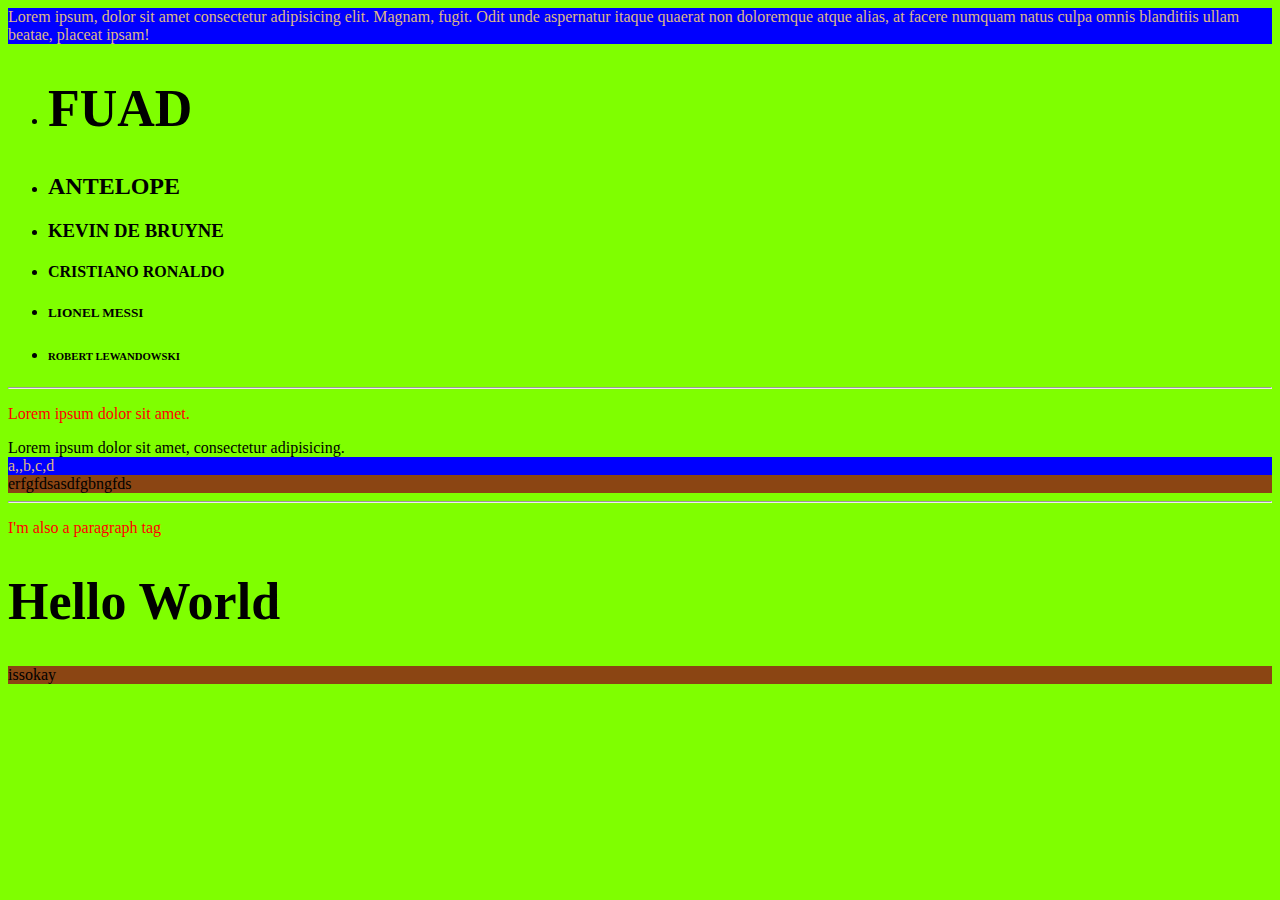
<file: index.html>
<!DOCTYPE html>
<html lang="en">
<head>
    <meta charset="UTF-8">
    <meta http-equiv="X-UA-Compatible" content="IE=edge">
    <meta name="viewport" content="width=device-width, initial-scale=1.0">
    <link rel="stylesheet" href="style.css">
    <title>Document</title>
</head>
<body>
    <section>Lorem ipsum, dolor sit amet consectetur adipisicing elit. Magnam, fugit. Odit unde aspernatur itaque quaerat non doloremque atque alias, at facere numquam natus culpa omnis blanditiis ullam beatae, placeat ipsam!</section>
    <ul>
        <li><h1>FUAD</h1></li>
        <li><h2>ANTELOPE</h2></li>
        <li><h3>KEVIN DE BRUYNE</h3></li>
        <li><h4>CRISTIANO RONALDO</h4></li>
        <li><h5>LIONEL MESSI</h5></li>
        <li><h6>ROBERT LEWANDOWSKI</h6></li>
    </ul>
    <hr>
    <p>
        Lorem ipsum dolor sit amet.
    </p>
    <span>Lorem ipsum dolor sit amet, consectetur adipisicing.</span>
    <section>a,,b,c,d</section>
    <div>
        erfgfdsasdfgbngfds
    </div>
    <hr>
    <p>I'm also a paragraph tag</p>
    <h1>Hello World</h1>
    <div>issokay</div>
</body>
</html>
</file>
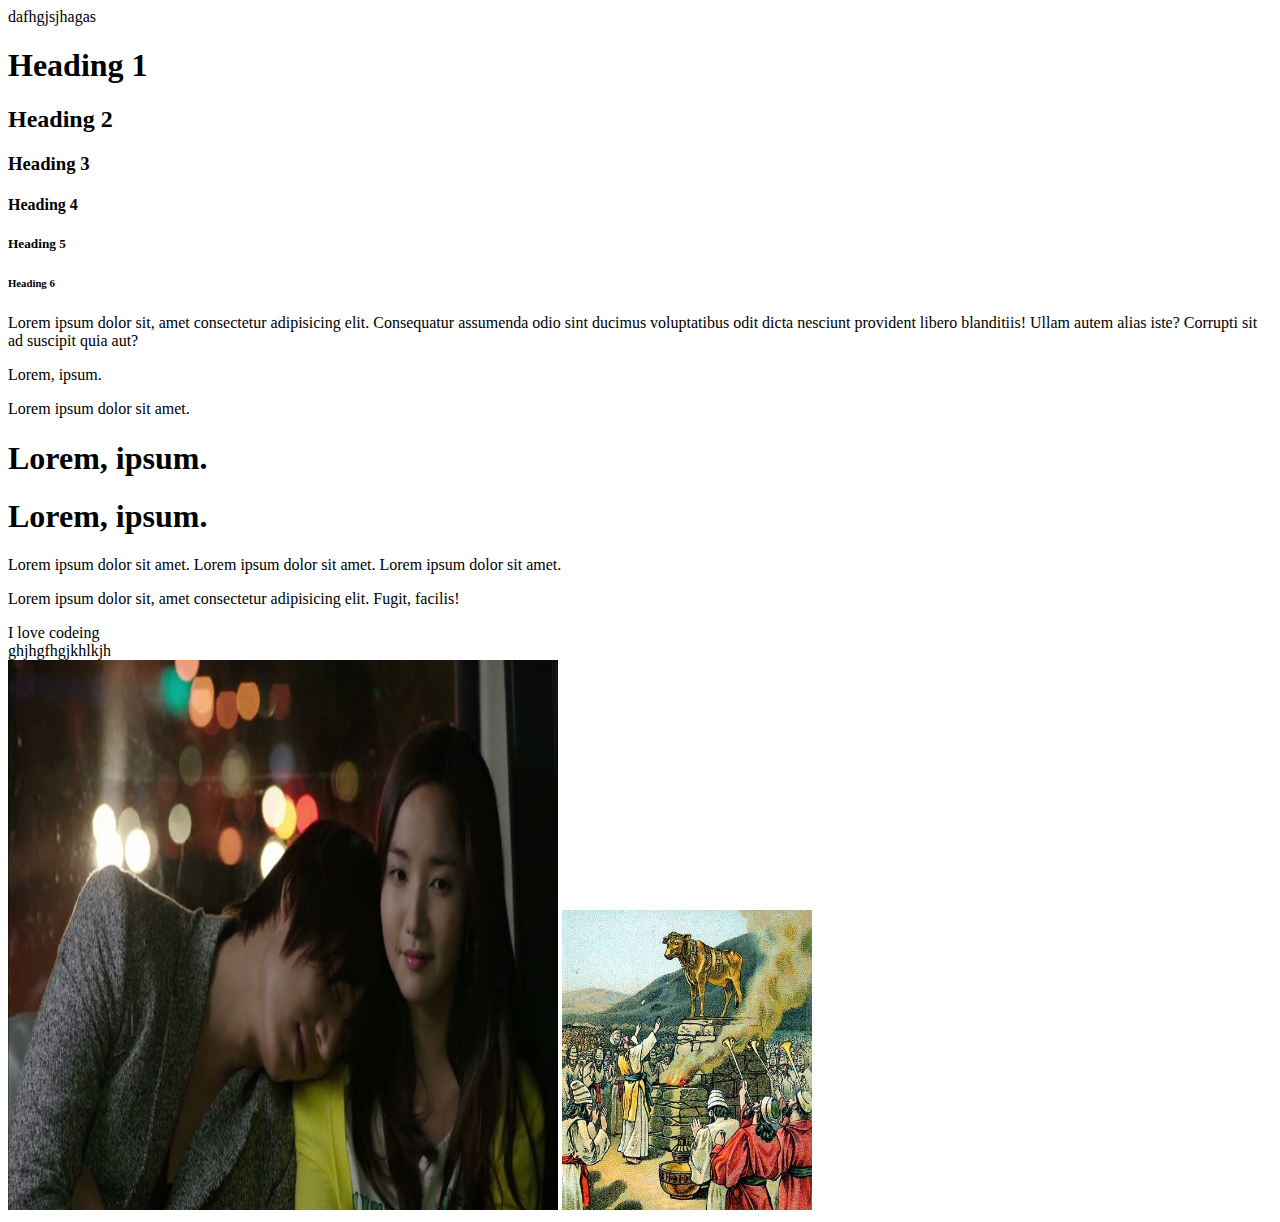
<file: PT1/index.html>
<!DOCTYPE html>
<html>
    <head>
        <title>My First Website</title>
    </head>
    <body>
        dafhgjsjhagas
        <!-- Headings Tags -->
        <h1>Heading 1</h1>
        <h2>Heading 2</h2>
        <h3>Heading 3</h3>
        <h4>Heading 4</h4>
        <h5>Heading 5</h5>
        <h6>Heading 6</h6>

        <!-- Paragraph -->
        <p>
            Lorem ipsum dolor sit, amet consectetur adipisicing elit. Consequatur assumenda odio sint ducimus voluptatibus odit dicta nesciunt provident libero blanditiis! Ullam autem alias iste? Corrupti sit ad suscipit quia aut?
        </p>
        <p>
            Lorem, ipsum.
        </p>
        
        <p>
            Lorem ipsum dolor sit amet.
        </p>
        <!-- BLOCK TAGS AND INLINE -->
        <h1>Lorem, ipsum.</h1> <h1>Lorem, ipsum.</h1>
        <span>Lorem ipsum dolor sit amet.</span> 
        <span>Lorem ipsum dolor sit amet.</span>
        <span>Lorem ipsum dolor sit amet.</span>

        <p>
            Lorem ipsum dolor sit, amet consectetur adipisicing elit. Fugit, facilis!
        </p>

        <section>
            I love codeing
        </section>
        <div>
            ghjhgfhgjkhlkjh
        </div>
        <img src="images/pishaw.jpg" alt="City Hunter" width="550" height="550">
        <img src="images/inanimate/toy.jpeg" alt="Cow" width="250" height="300">
    </body>

</html>
</file>
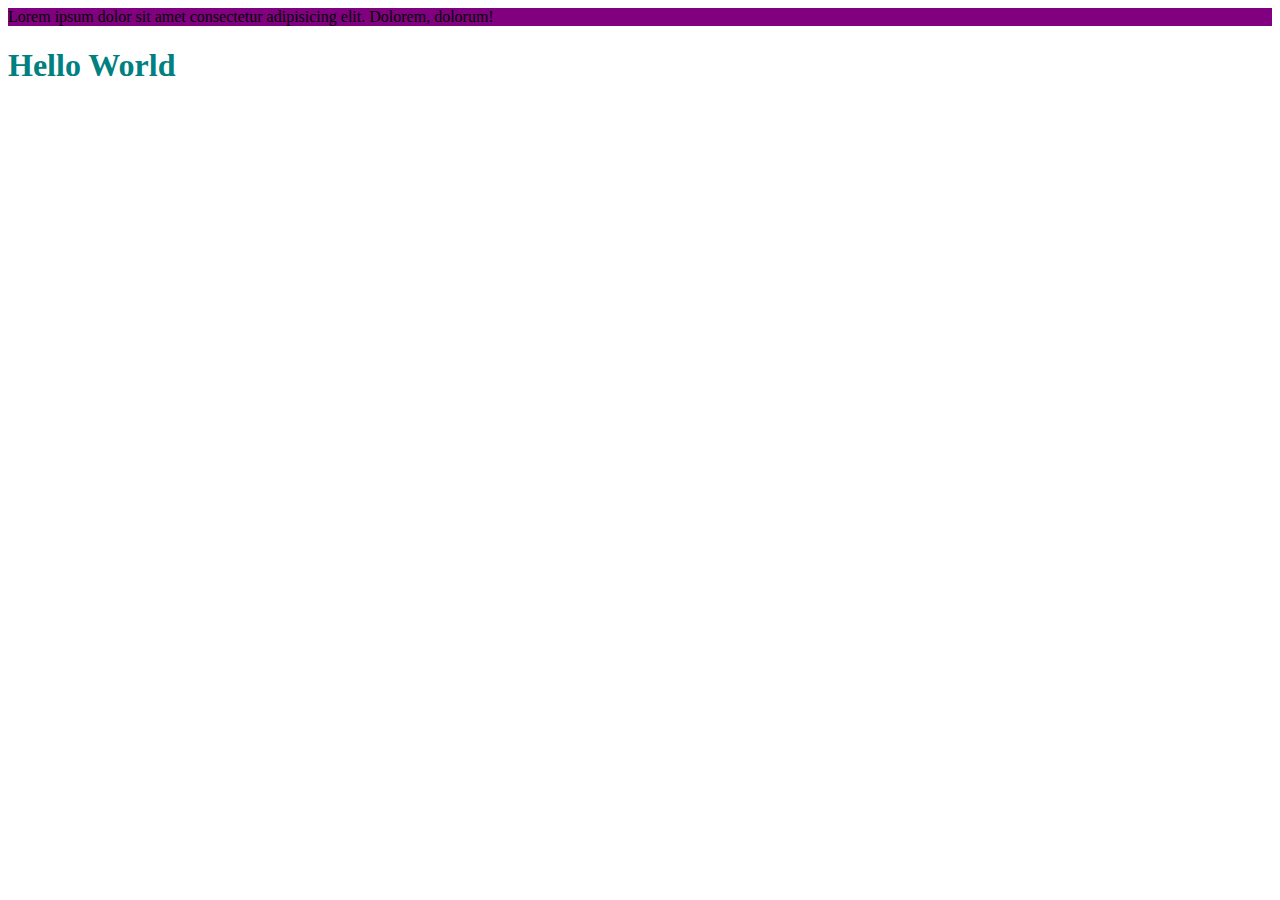
<file: PT4/index.html>
<!DOCTYPE html>
<html lang="en">
<head>
    <meta charset="UTF-8">
    <meta http-equiv="X-UA-Compatible" content="IE=edge">
    <meta name="viewport" content="width=device-width, initial-scale=1.0">
    <title>Precedence Of Styling</title>
    <link rel="stylesheet" href="style.css">
</head>
<style>
    .box{
        background-color: red;
    }
    h1{
        color: saddlebrown;
    }
</style>
<body>
    <div class="box" style="background-color:purple ;">
        Lorem ipsum dolor sit amet consectetur adipisicing elit. Dolorem, dolorum!
    </div>

    <h1 style="color: teal;">
        Hello World
    </h1>
</body>
</html>
</file>
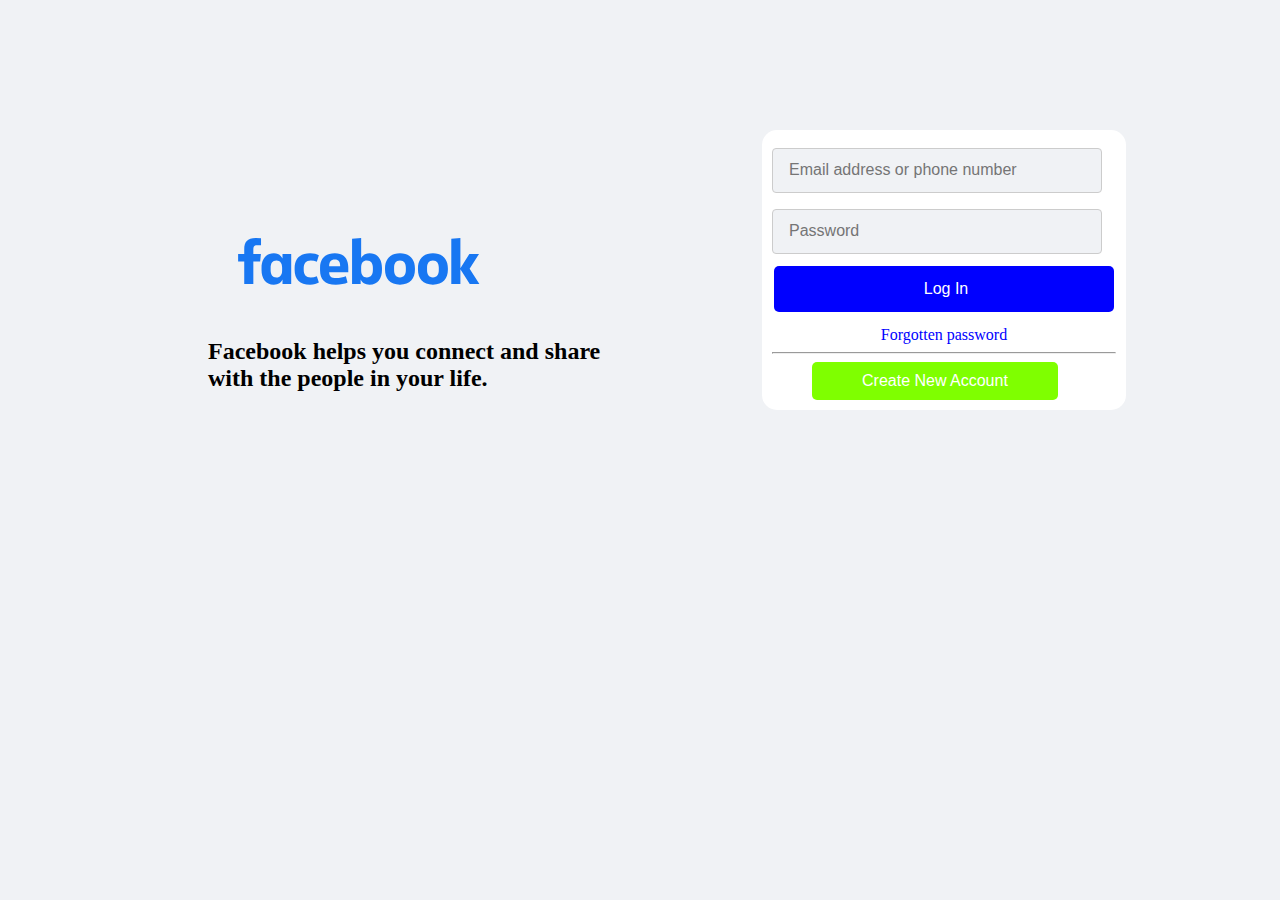
<file: facebook.html>
<!DOCTYPE html>
<html lang="en">
<head>
    <meta charset="UTF-8">
    <meta http-equiv="X-UA-Compatible" content="IE=edge">
    <meta name="viewport" content="width=device-width, initial-scale=1.0">
    <link rel="stylesheet" href="style3.css">
    <title>Facebook</title>
</head>
<style>
</style>   
<body>
    
    <div class="mother">
        
        
        <div class="child1"><img src="PT1/images/facebook.svg" alt="f" height="106"></div>
        
        <div class="child2"><h2>Facebook helps you connect and share with the people in your life.</h2></div>
    
        
    </div>
    <div class="father">
        <div class="email"><input type="text" name="email" size="25" placeholder="Email address or phone number" > </div>
        <div class="pass"><input type="password" size="25" placeholder="Password" ></div>
        <div  class="button"><button class="button">Log In</button></div>
        <div class="forgot">Forgotten password</div>
        <hr>
        <div class="create"><button class="create">Create New Account</div>

    </div>
    
    
</body>
</html>
</file>
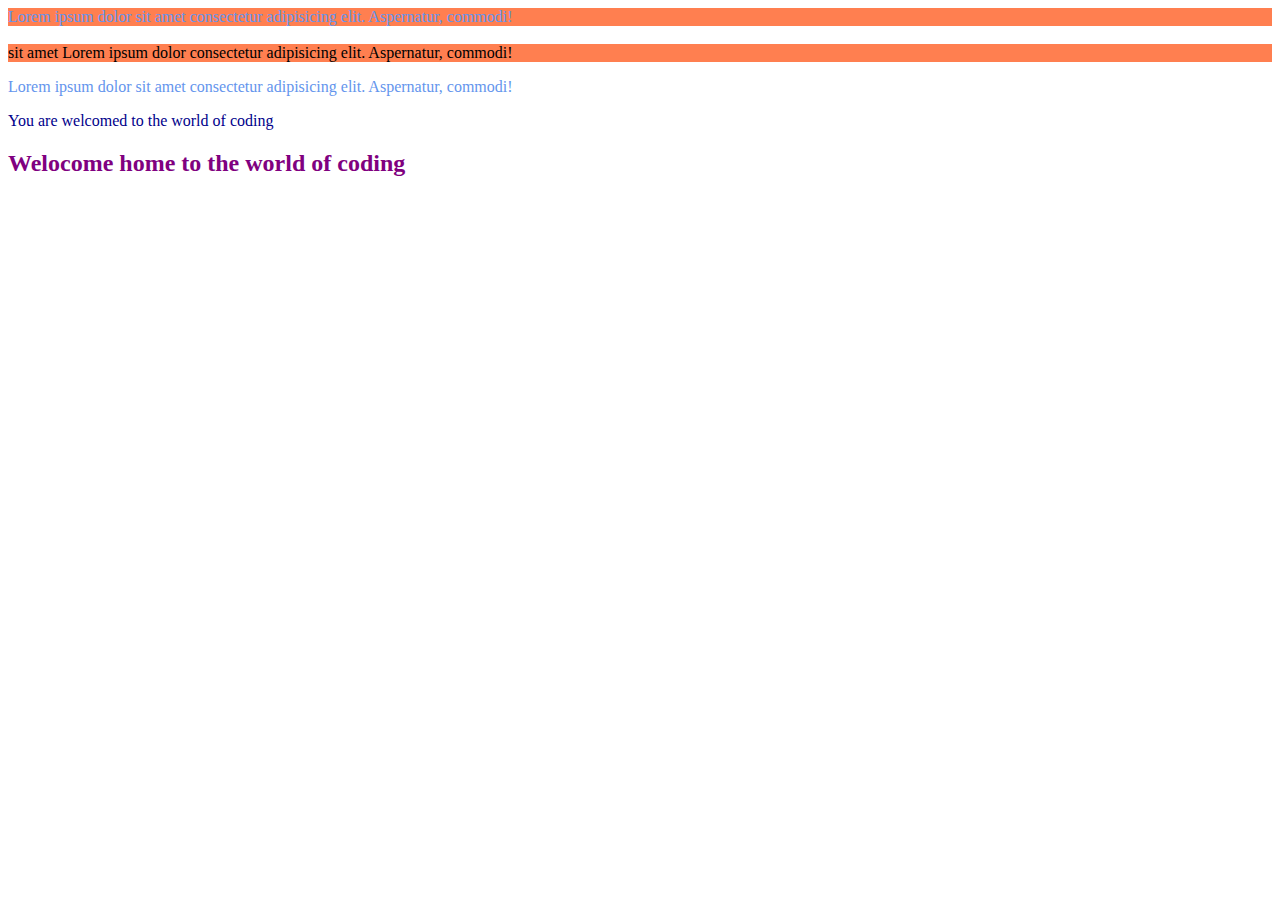
<file: index2.html>
<!DOCTYPE html>
<html lang="en">
<head>
    <meta charset="UTF-8">
    <meta http-equiv="X-UA-Compatible" content="IE=edge">
    <meta name="viewport" content="width=device-width, initial-scale=1.0">
    <title>NEW</title>
    <link rel="stylesheet" href="style2.css">
</head>
<body>
    <div class="box1">
        Lorem ipsum dolor sit amet consectetur adipisicing elit. Aspernatur, commodi!
    </div>
    <br>
    <div>
        sit amet  Lorem ipsum dolor consectetur adipisicing elit. Aspernatur, commodi!

    </div>
    <p class="box1">
        Lorem ipsum dolor sit amet consectetur adipisicing elit. Aspernatur, commodi!

    </p>
    <p id="headline">
        You are welcomed to the world of coding
    </p>

    <h2 class="main-headline" id="editor-write">
        Welocome home to the world of coding
    </h2>
    
</body>
</html>
</file>
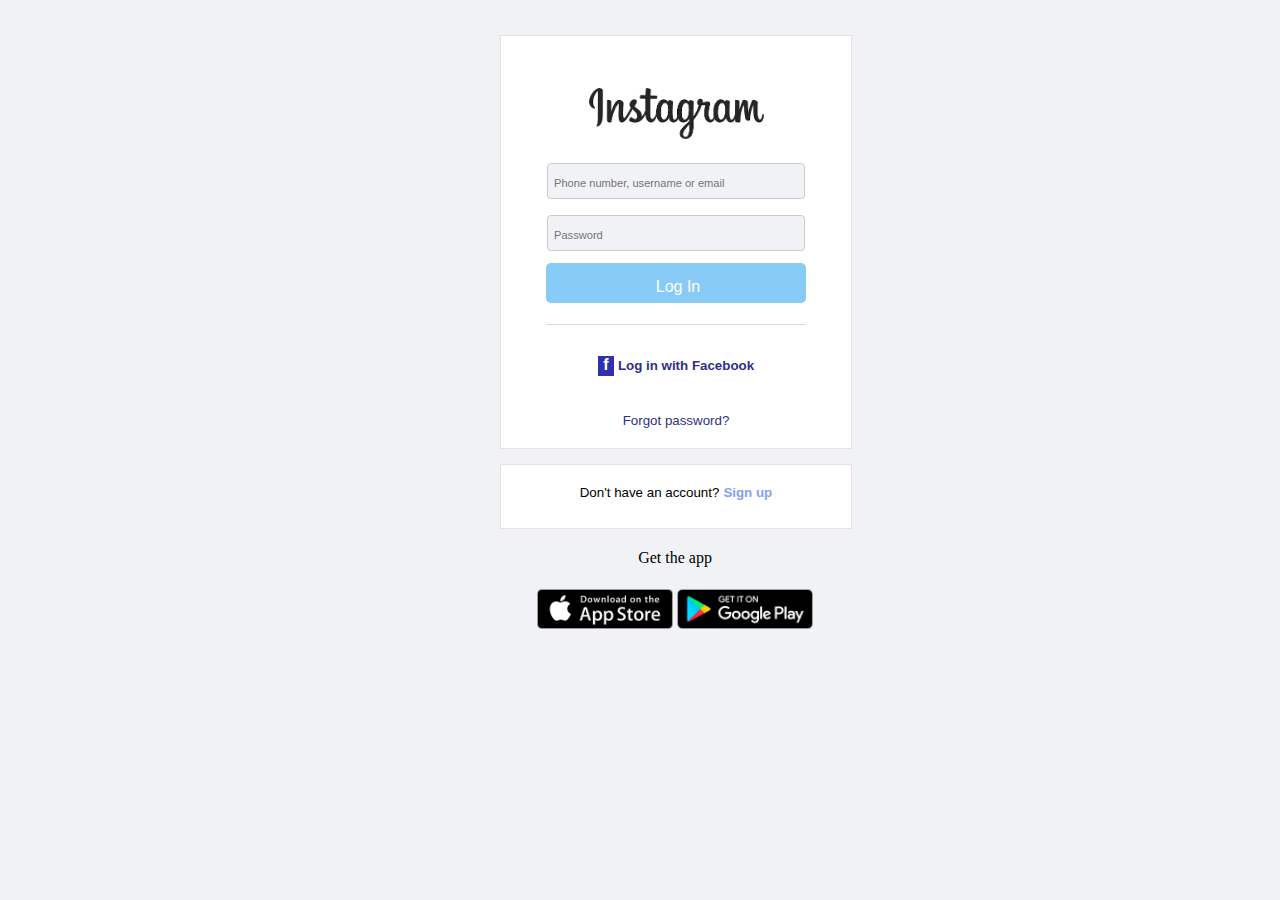
<file: insta.html>
<!DOCTYPE html>
<html lang="en">
<head>
    <meta charset="UTF-8">
    <meta http-equiv="X-UA-Compatible" content="IE=edge">
    <link rel="stylesheet" href="style4.css">
    <meta name="viewport" content="width=device-width, initial-scale=1.0">
    <title>Instagram</title>
</head>
<body>
    <div class="mother"> <img src="download.png" alt="Instagram" height="51" width="175">
    <div class="email"><input type="text" name="email" size="25" placeholder="Phone number, username or email" > </div>
    <div class="pass"><input type="password" size="25" placeholder="Password" ></div>
    <div  class="button"><button class="button">Log In</button></div>
    <div class="s311c"></div>
    <div class="img">f</div>
    <div class="piv"> Log in  with Facebook</div>
    <div class="forgot">Forgot password?</div>
    </div>
    <div class="father">
        <div class="child1">Don't have an account?</div>
        <div class="child2">Sign up</div>
    </div>
    <div class="cc">
        <div>Get the app</div>
        <div class="app"><img src="app.png" alt="app" height="40" width="136"></div>
        <div class="play"><img src="play.png" alt="" height="40" width="136"></div>
    </div>
   
</body>
</html>
</file>
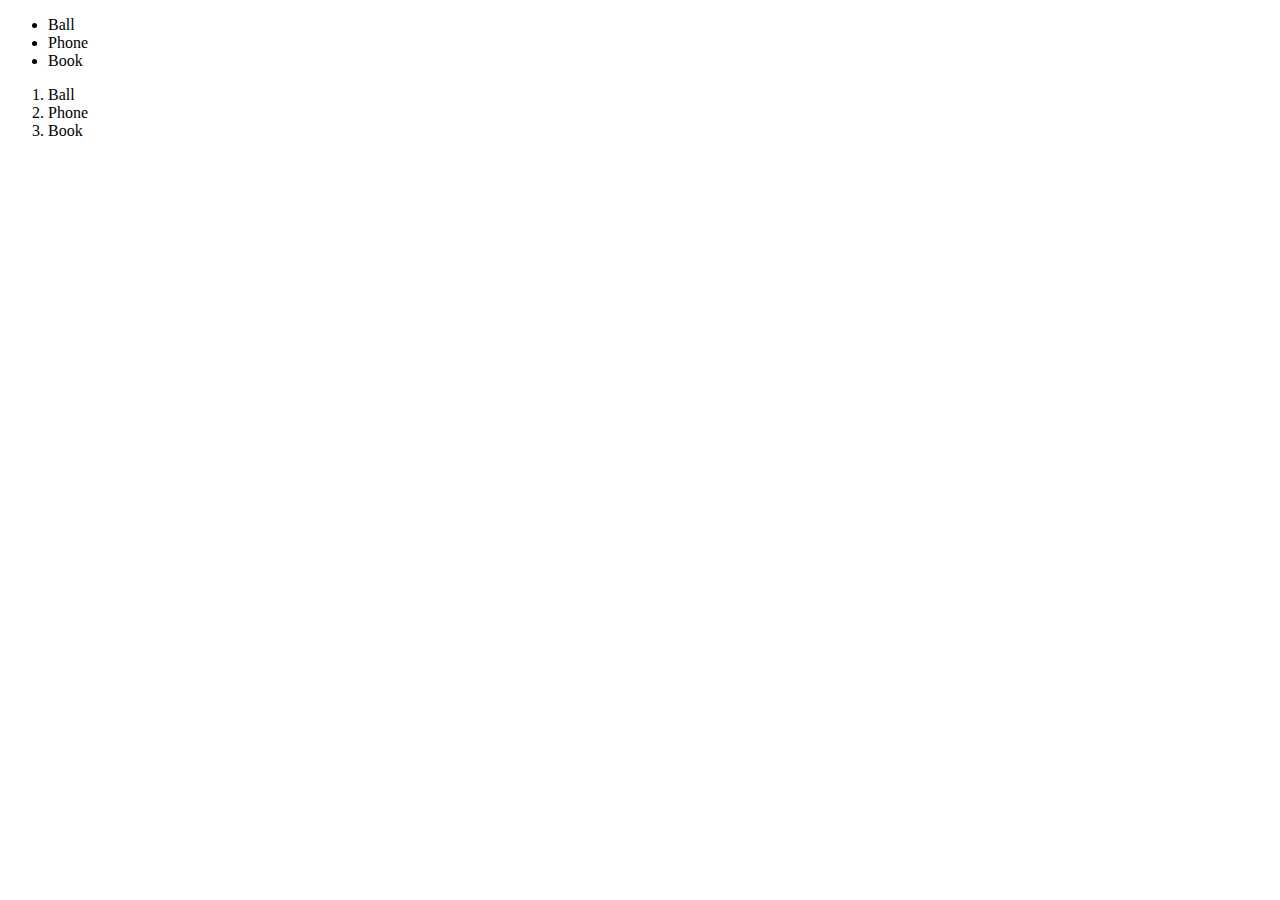
<file: PT1/home.html>
<!DOCTYPE html>
<html lang="en">
<head>
    <meta charset="UTF-8">
    <meta http-equiv="X-UA-Compatible" content="IE=edge">
    <meta name="viewport" content="width=device-width, initial-scale=1.0">
    <title>Hello Document</title>
</head>
<body>
    <ul>
        <li>Ball</li>
        <li>Phone</li>
        <li>Book</li>
    </ul>

    <ol>
        <li>Ball</li>
        <li>Phone</li>
        <li>Book</li>
    </ol>
</body>
</html>
</file>
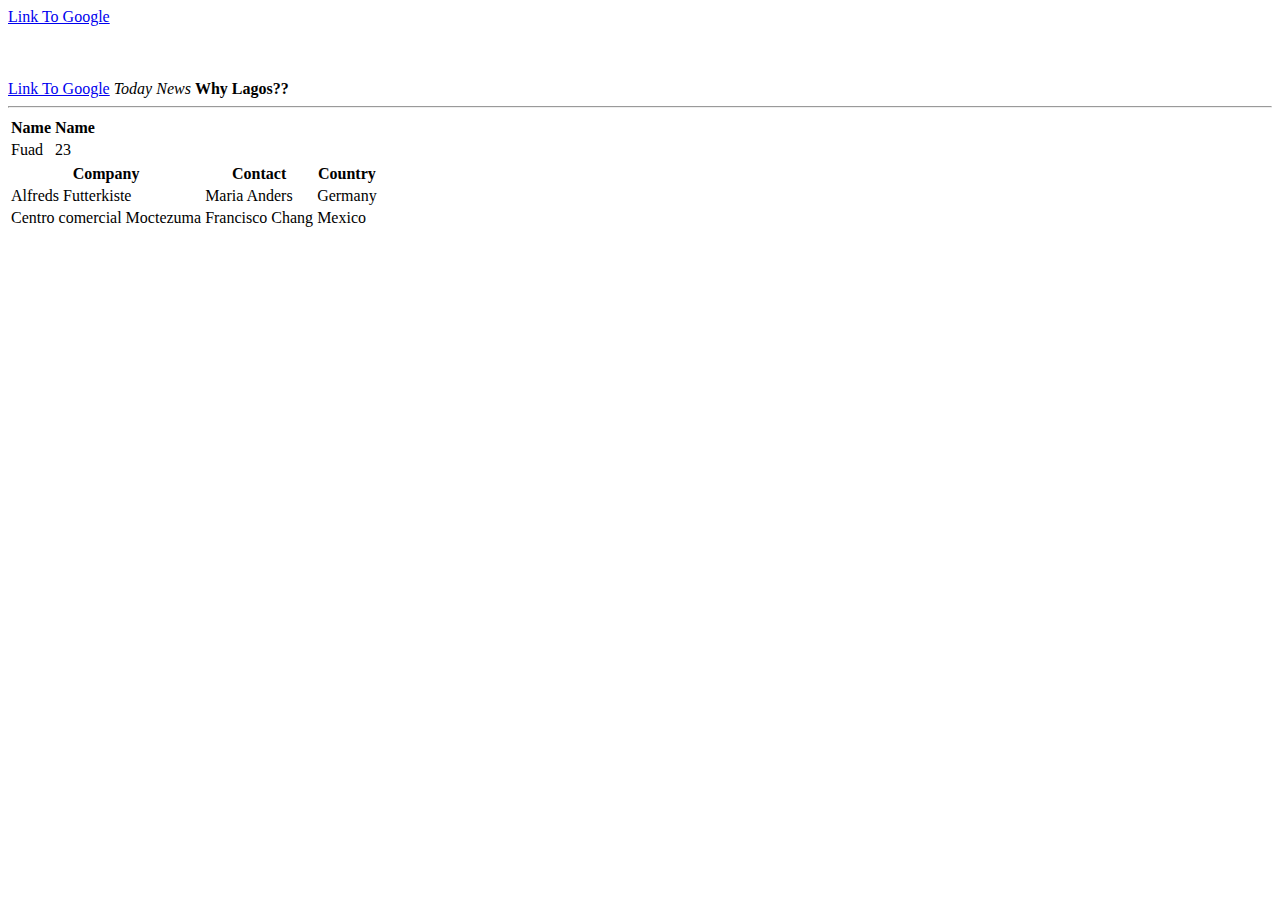
<file: PT1/index1.html>
<!DOCTYPE html>
<html lang="en">
<head>
    <meta charset="UTF-8">
    <meta http-equiv="X-UA-Compatible" content="IE=edge">
    <meta name="viewport" content="width=device-width, initial-scale=1.0">
    <title>Document</title>
</head>
<body>
    <a href="https://google.com">Link To Google</a> <br> <br> <br> <br>
    <a href="https://google.com" target="_blank">Link To Google</a>
    <i>Today News</i>
    <b>Why Lagos??</b>
    <hr>

    <table>
        <tr>
            <th>Name</th>
            <th>Name</th>
        </tr>
        <tbody>
            <tr>
                <td>Fuad</td>
                <td>23</td>
            </tr>
        </tbody>
    </table>

    <table>
        <tr>
          <th>Company</th>
          <th>Contact</th>
          <th>Country</th>
        </tr>
        <tr>
          <td>Alfreds Futterkiste</td>
          <td>Maria Anders</td>
          <td>Germany</td>
        </tr>
        <tr>
          <td>Centro comercial Moctezuma</td>
          <td>Francisco Chang</td>
          <td>Mexico</td>
        </tr>
      </table>
</body>
</html>
</file>
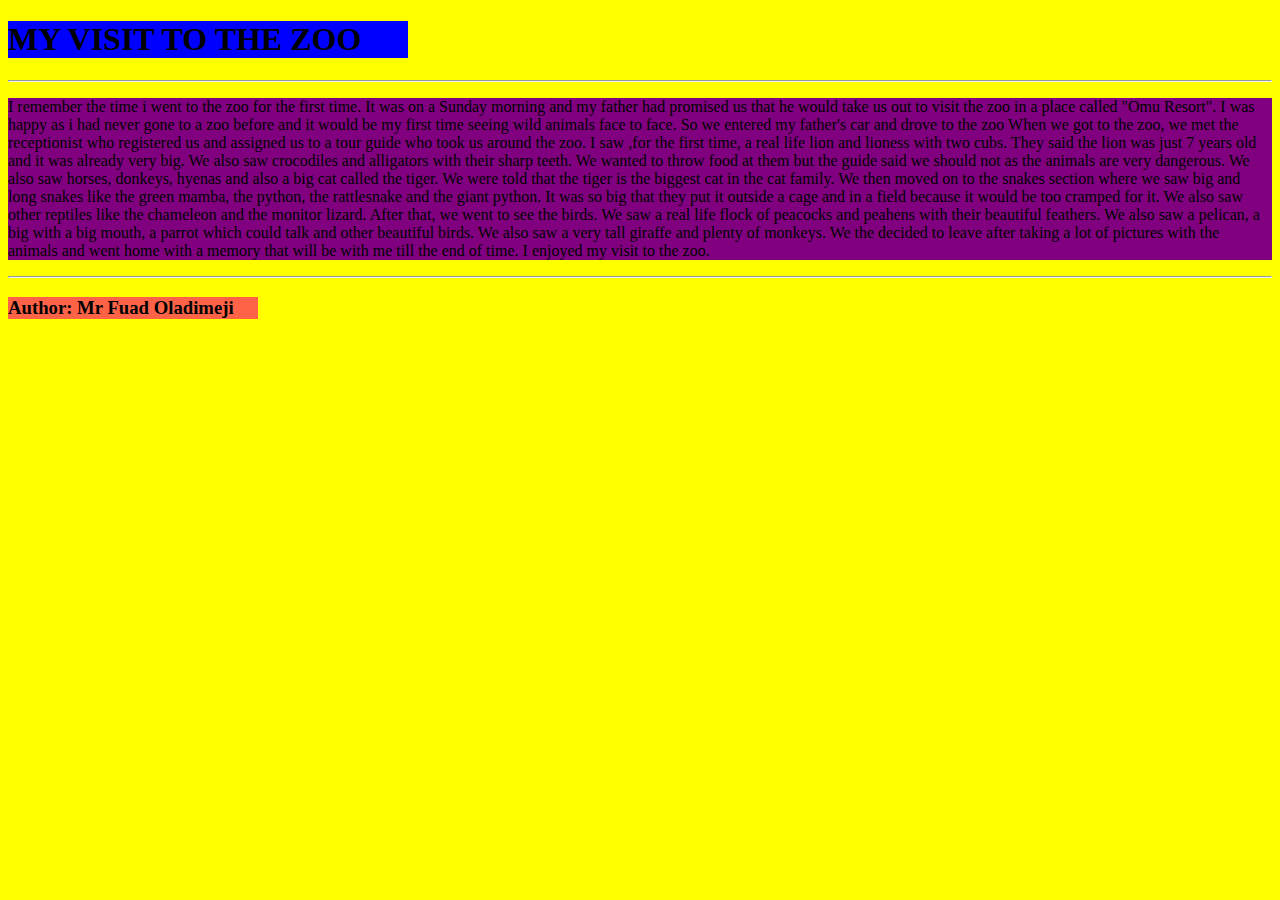
<file: PT2/task.html>
<!DOCTYPE html>
<html lang="en">
<head>
    <meta charset="UTF-8">
    <meta http-equiv="X-UA-Compatible" content="IE=edge">
    <meta name="viewport" content="width=device-width, initial-scale=1.0">
    <title>TASK</title>
    <link rel="stylesheet" href="task.css">
</head>
<body>
   <div>

    <h1>MY VISIT TO THE ZOO </h1> 
    <hr> 
    <p>
        I remember the time i went to the zoo for the first time. It was on a Sunday morning and my father had promised us that he would take us out to visit the zoo in a place called "Omu Resort". I was happy as i had never gone to a zoo before and it would be my first time seeing wild animals face to face. So we entered my father's car and drove to the zoo

When we got to the zoo, we met the receptionist who registered us and assigned us to a tour guide who took us around the zoo. I saw ,for the first time, a real life lion and lioness with two cubs. They said the lion was just 7 years old and it was already very big. We also saw crocodiles and alligators with their sharp teeth. We wanted to throw food at them but the guide said we should not as the animals are very dangerous. We also saw horses, donkeys, hyenas and also a big cat called the tiger. We were told that the tiger is the biggest cat in the cat family.

We then moved on to the snakes section where we saw big and long snakes like the green mamba, the python, the rattlesnake and the giant python. It was so big that they put it outside a cage and in a field because it would be too cramped for it. We also saw other reptiles like the chameleon and the monitor lizard. After that, we went to see the birds. We saw a real life flock of peacocks and peahens with their beautiful feathers. We also saw a pelican, a big with a big mouth, a parrot which could talk and other beautiful birds. We also saw a very tall giraffe and plenty of monkeys. We the decided to leave after taking a lot of pictures with the animals and went home with a memory that will be with me till the end of time. I enjoyed my visit to the zoo.
    </p>
    <hr>
    <section>
        <h3>Author: Mr Fuad Oladimeji</h3> 
    </section>
   </div>
   
</body>
</html>
</file>
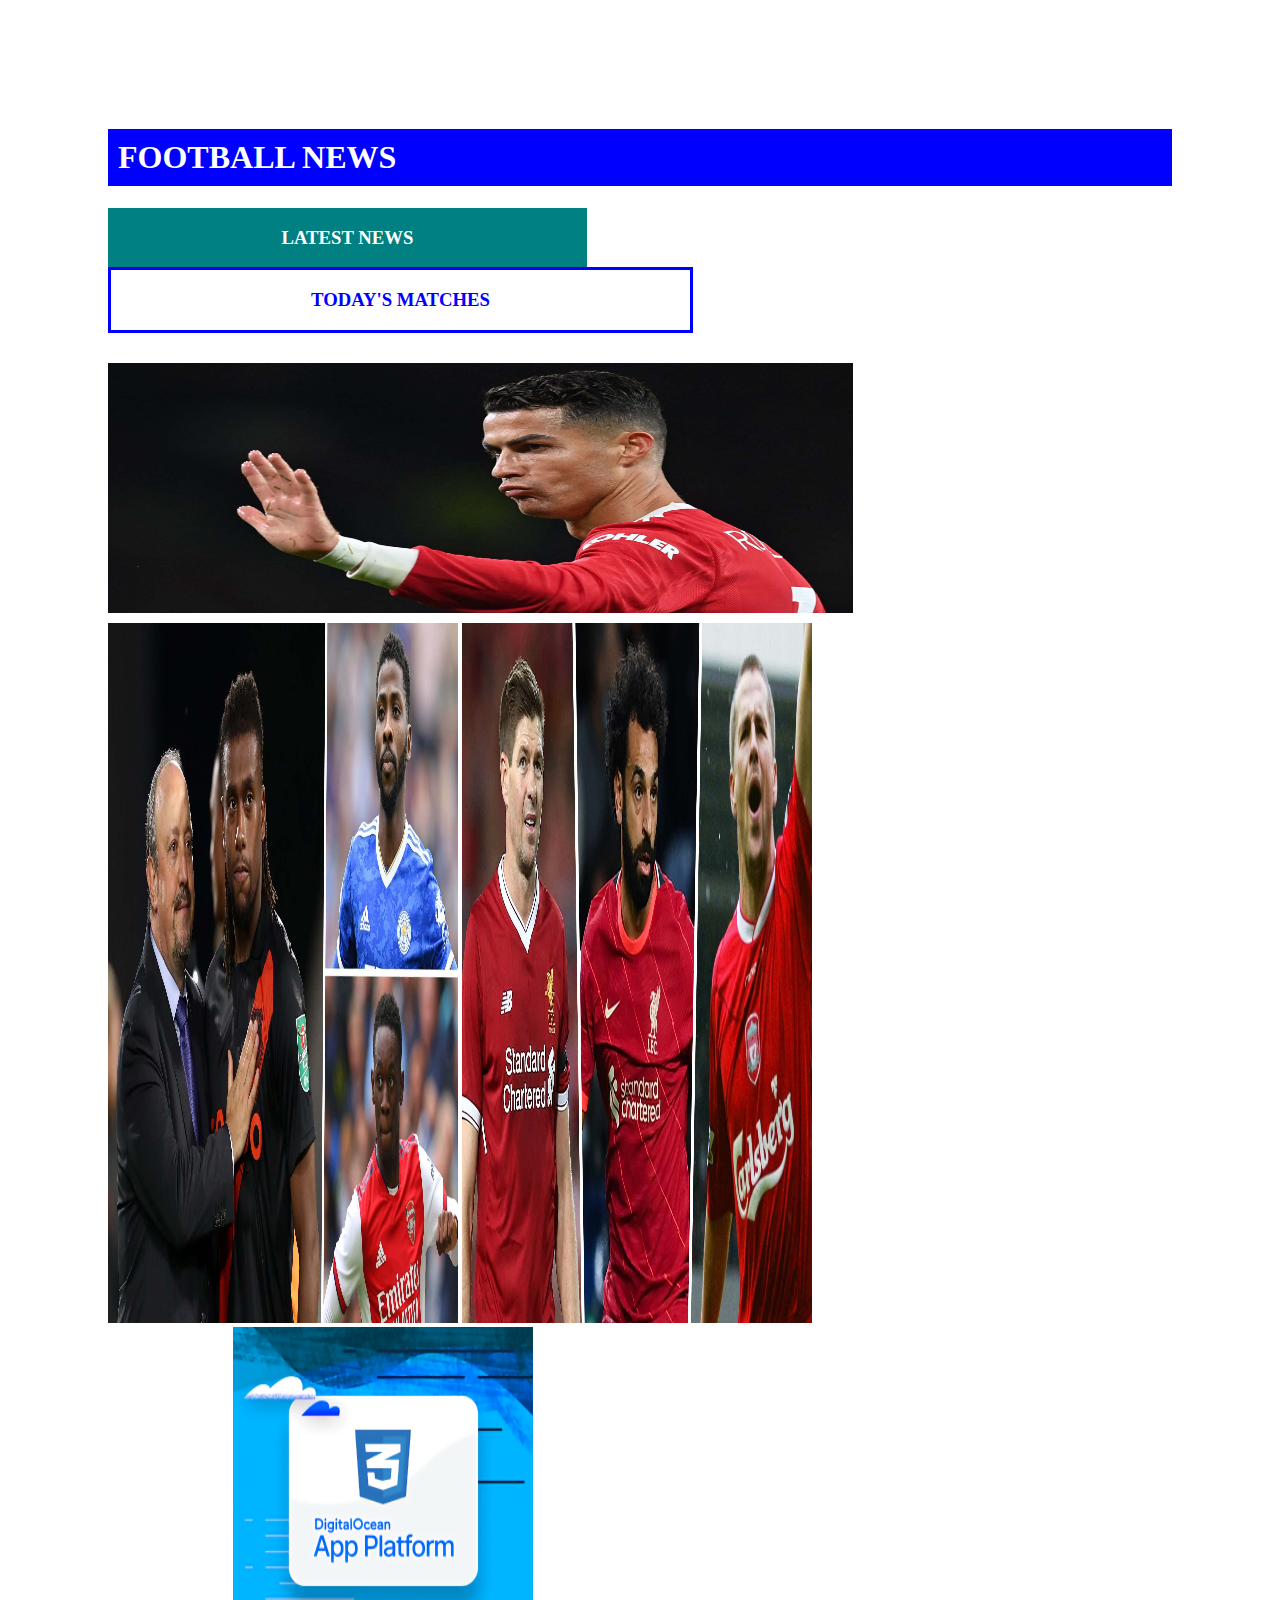
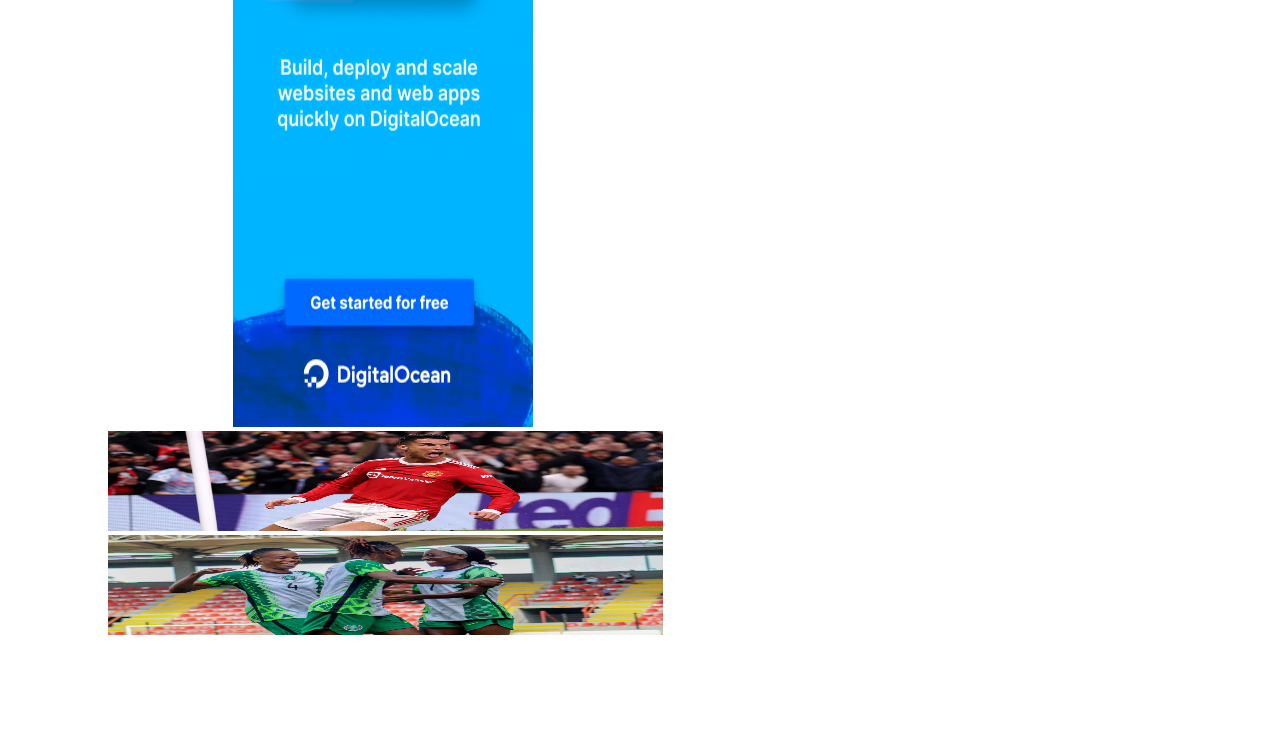
<file: PT3/goal.html>
<!DOCTYPE html>
<html lang="en">
<head>
    <meta charset="UTF-8">
    <meta http-equiv="X-UA-Compatible" content="IE=edge">
    <meta name="viewport" content="width=device-width, initial-scale=1.0">
    <link rel="stylesheet" href="style.css">
    <title>goal.com</title>
</head>
<body>
    <h1>FOOTBALL NEWS</h1>
    <div class="mother">
        
        <div class="boy">
            <h3>LATEST NEWS</h3>
        </div>
            
        <div class="girl">
            <h3>TODAY'S MATCHES</h3>
        </div>

    </div>
        <div class="box">
            <div class="right"> 
                <div class="child1" style="margin-bottom: 10px;"><img src="RON.jpeg" alt="tt" height="100%" width="70%" ><h2>Ronaldo eases pressure off of Ole</h2></div>
                <div class="child2"><img src="2.jpeg" alt=""  height="100%" width="100%"></div>
                <div class="child3"> <img src="3.jpeg" alt="" height="100%" width="100%"></div> 
                <div class = "left"><img src="4.png" alt="" height="100%" width="100%">
            </div>
        </div>
            
        </div>
    </div>

    <div class="father">
        <div class="one"><img src="5.jpeg" alt=""  height="100%" width="100%"></div>
        
        <div class="two"><img src="6.jpeg" alt=""  height="100%" width="100%"></div>
    </div>
    
    

</body>
</html>
</file>
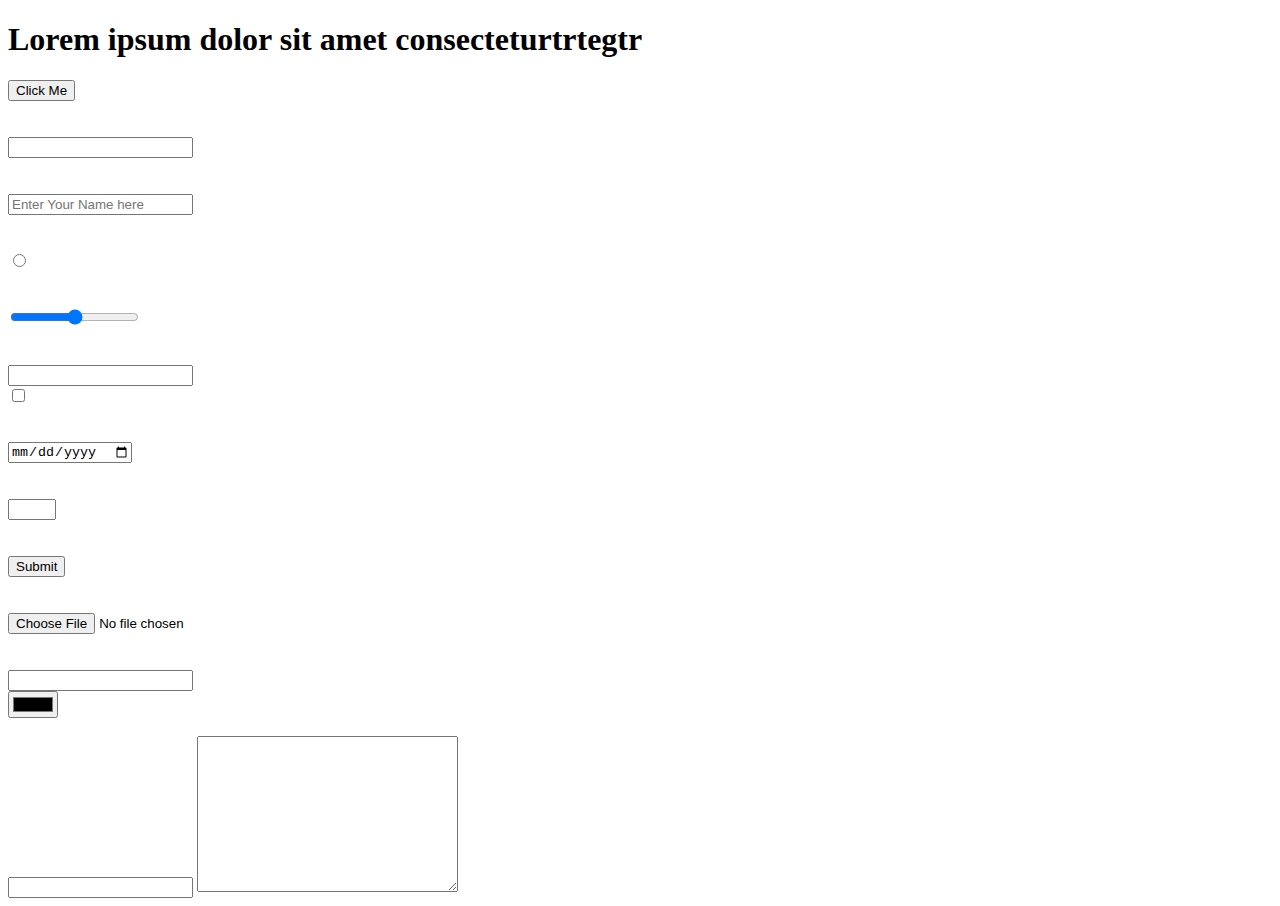
<file: PT3/index3.html>
<!DOCTYPE html>
<html lang="en">
<head>
    <meta charset="UTF-8">
    <meta http-equiv="X-UA-Compatible" content="IE=edge">
    <meta name="viewport" content="width=device-width, initial-scale=1.0">
    <title>Document</title>
    <link rel="stylesheet" href="style3.css">
</head>
<body>
    <h1>Lorem ipsum dolor sit amet consecteturtrtegtr</h1>
    <button>Click Me</button> <br> <br><br>
    <input type="text"> <br> <br><br>
    <input type="text" placeholder="Enter Your Name here"> <br><br> <br>
    <input type="radio"> <br> <br><br>
    <input type="range"> <br> <br><br>
    <input type="password"> <br>
    <input type="checkbox" name="" id=""> <br> <br><br>
    <input type="date" name="" id=""> <br> <br><br>
    <input type="number" name="" id="" min="2" max="4"> <br> <br><br>
    <input type="button" value="Submit"> <br> <br><br>
    <input type="file" name="" id=""> <br> <br><br>
    <input type="search" name="" id=""> <br>
    <input type="color" name="" id=""> <br><br>
    <input type="email" name="" id="">

    <textarea name="" id="" cols="30" rows="10">
        
    </textarea>
</body>
</html>
</file>
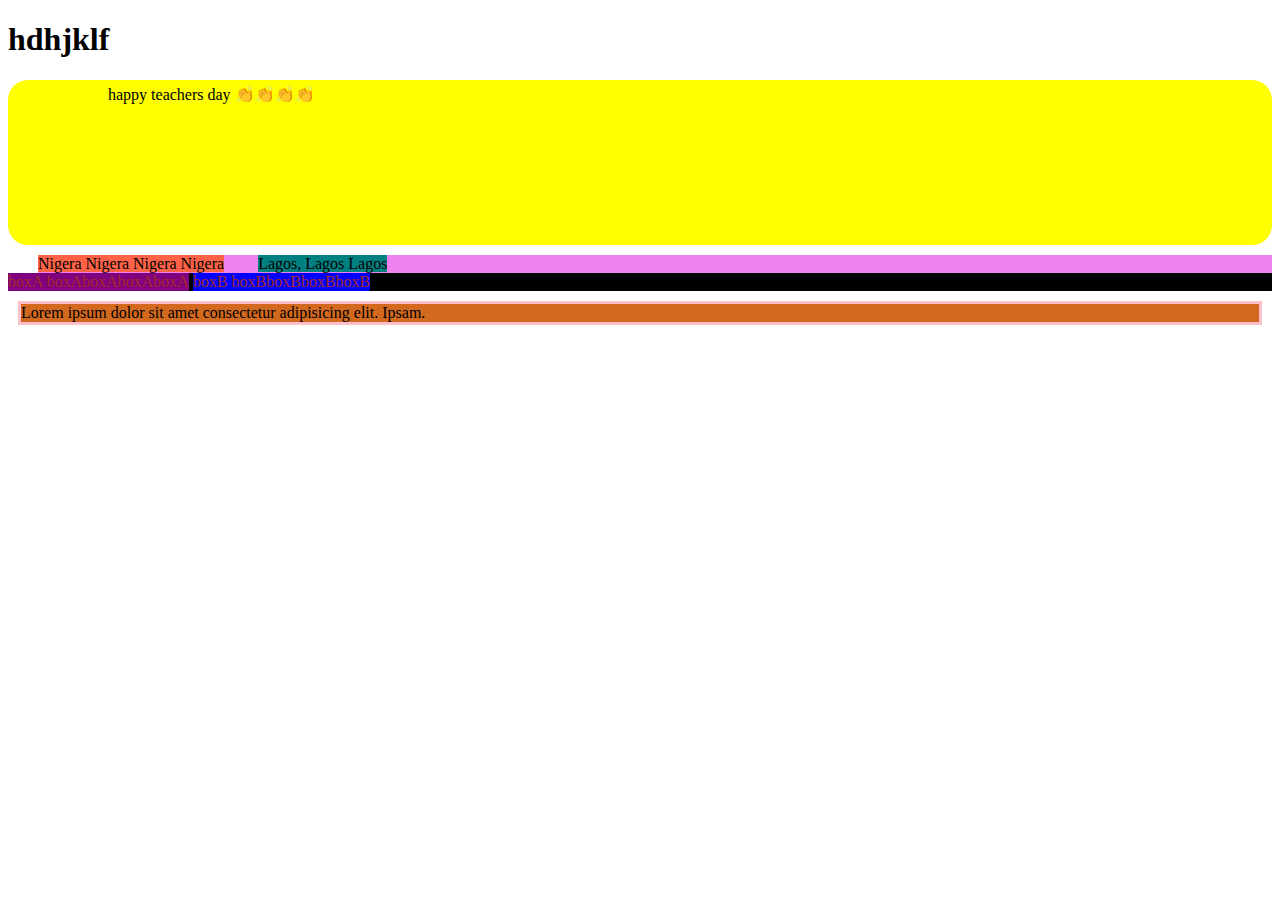
<file: PT3/index4.html>
<!DOCTYPE html>
<html lang="en">
<head>
    <meta charset="UTF-8">
    <meta http-equiv="X-UA-Compatible" content="IE=edge">
    <meta name="viewport" content="width=device-width, initial-scale=1.0">
    <link rel="stylesheet" href="style3.css">
    <title>Document</title>
</head>
<body>
    <h1>hdhjklf</h1>
    <div class="greetings">
        happy teachers day 👏👏👏👏
    </div>

    <div class="detail">
        <span class="country">Nigera Nigera Nigera Nigera</span> 
        <span class="city">Lagos, Lagos Lagos</span>
    </div>

    <div class="box">
        <div class="boxes boxA">
            boxA boxAboxAboxAboxA
        </div>
        <div class="boxes boxB">
            boxB boxBboxBboxBboxB
        </div>
    </div>
    <div class="content">
        Lorem ipsum dolor sit amet consectetur adipisicing elit. Ipsam.
    </div>
</body>
</html>
</file>
<file: style.css>
h1{
    font-size: 52px;
}
p{
    color: red;
}
div{
    background-color: saddlebrown;
}
section{
    background-color: blue;
    color: burlywood;
}
body{
    background-color: chartreuse;
}
</file>
<file: PT4/style.css>
.box{
    background-color: yellow;
}

h1{
    color: green;
    font-size: 32px;
}
</file>
<file: style3.css>
body{
    background-color:#f0f2f5;
}
.mother{
    
    margin-top: 100px;
    
    height: 600px;
    
    padding-top: 100px;
    padding-left: 200px;
    display: inline-block;
}  

input[type=text], select {
    background-color: #f0f2f5;
    width: 330px;
    padding-top: 14px;
    padding-right: 16px;
    padding-bottom: 14px;
    padding-left: 16px;
    
    margin: 8px 0;
    display: inline-block;
    border: 1px solid #ccc;
    border-radius: 4px;
    box-sizing: border-box;
    
  }
::-webkit-input-placeholder{
    font-size:medium;
}
  input[type=password], select {
    background-color: #f0f2f5;
    width: 330px;
    padding-top: 14px;
    padding-right: 16px;
    padding-bottom: 14px;
    padding-left: 16px;
    margin: 8px 0;
    display: inline-block;
    border: 1px solid #ccc;
    border-radius: 4px;
    box-sizing: border-box;
  }

.child2{
    width: 400px;
    

}
.child3{
    margin-top: 10px;
    display: inline-block;
}
.child4{
    display: inline-block;
}
.father{
    padding: 10px;
    
    background-color: white;
    border-radius: 15px;
    display: inline-block;
    margin-left: 150px;
}



.forgot{
    margin-top: 10px;
    text-align: center;
    color: blue;
}

.button {
    background-color: blue;
    border: none;
    color: white;
    padding: 5px;
    width: 330px;
    text-align: center;
    text-decoration: none;
    display: inline-block;
    font-size: 16px;
    margin: 4px 2px;
    cursor: pointer;
    border-radius: 5px;
 }
.create{
    background-color: chartreuse;
    border: none;
    color: white;
    padding: 5px;
    text-align: center;
    text-decoration: none;
    display: inline-block;
    font-size: 16px;
    
    cursor: pointer;
    margin-left:40px ;
    margin-right: 40px;
    border-radius: 5px;
    
 }
</file>
<file: style2.css>
div{
    background-color: coral;
}

.box1{
    color: cornflowerblue;
}

#headline{
    color: darkblue;
}

h2{
    
    color: teal;
}
#editor-write{
    color:purple;
}

.main-headline{
    color: tomato;
}
</file>
<file: style4.css>
body{
    margin-left: 500px;
    margin-top: 35px;
    background-color: #f0f2f5;
}
.mother{
    background-color: white;
    height: 382px;
    width: 350px;
    text-align: center;
    padding-top: 30px;
    border: rgb(235, 223, 223) solid 1px;
    margin-bottom: 15px;
    
}

.father{
    background-color: white;
    height: 63px;
    width: 350px;
    text-align: center;
    
    border: rgb(235, 223, 223) solid 1px;
    
    
}
img{
    margin-top: 22px;
    margin-right: auto;
    margin-bottom: 12px;
    margin-left: auto;
}


input[type=text], select {
    background-color: #f0f2f5;
    width: 258px;
    padding-top: 9px;
    padding-right: 0px;
    padding-bottom: 7px;
    padding-left: 6px;
    height: 36px;
    
    margin: 8px 0;
    display: inline-block;
    border: 1px solid #ccc;
    border-radius: 4px;
    box-sizing: border-box;
    
  }
::-webkit-input-placeholder{
    font-size:smaller;
}
input[type=password], select {
    background-color: #f0f2f5;
    width: 258px;
    height: 36px;
    padding-top: 9px;
    padding-right: 0px;
    padding-bottom: 7px;
    padding-left: 6px;
    margin: 8px 0;
    display: inline-block;
    border: 1px solid #ccc;
    border-radius: 4px;
    box-sizing: border-box;
  }

  .button {
    background-color: rgb(137, 203, 247);
    border: none;
    color: white;
    padding: 5px;
    width: 250px;
    height: 30px;
    text-align: center;
    text-decoration: none;
    display: inline-block;
    font-size: 16px;
    margin: 4px 2px;
    cursor: pointer;
    border-radius: 5px;
 }
 .s311c {
    -webkit-box-flex: 1;
    -webkit-flex-grow: 1;
    -ms-flex-positive: 1;
    flex-grow: 1;
    -webkit-flex-shrink: 1;
    -ms-flex-negative: 1;
    flex-shrink: 1;
    background-color: #dbdbdb;
    background-color: rgba(var(--b38,219,219,219),1);
    height: 1px;
    position: relative;
    top: .45em;
    margin-top: 10px;
    margin-left: 45px;
    margin-right: 45px;
 }

 .piv{
     padding-top: 40px;
     padding-bottom: 30px;
     display: inline-block;
     color: rgb(48, 48, 133);
     font-family:sans-serif;
     font-weight: 600;
     font-size: smaller;
    }
.img{
    
    display: inline-block;
    font-weight: 900;
    font-family:sans-serif;
    background-color: rgb(47, 47, 175);
    width: 16px;
    height: 20px;
    color: white;
 }
 .forgot{
    font-size: smaller;
    margin-top: 10px;
    text-align: center;
    color:rgb(48, 48, 133) ;
    font-family:sans-serif;
}
.child1{
    padding-top: 20px;
    font-family:sans-serif;
    font-size: smaller;
    display: inline-block;
}
.child2{
    font-family:sans-serif;
    font-size: smaller; 
    color: rgb(127, 163, 241);
    display: inline-block;
    font-weight: 600;
}
.cc{
    width: 350px;
    text-align:center;
    padding-top: 20px;

}
.app{
    display: inline-block;
}
.play{
    display: inline-block;
}
</file>
<file: PT2/task.css>
h1{
    background-color: blue ;width: 400px;
}
p{

    background-color: purple;
    
}
section{
    background-color: tomato; width: 250px;
}

body{
    background-color: yellow;
}

hr{

    color: red;
}
</file>
<file: PT3/style.css>
h1{

   
    color: white;
    background-color:blue;
    padding: 10px;
}
h2{
    display: inline-block;
}
img{
    display: inline-block;
}
body{
    border: 100px solid white;
}

    


.boy{
    
    color: white;
    background-color: teal;
    display: inline-block;
    text-align: center;
    margin-right: 25px;
    width: 45%;

}

.girl{

    color: blue;
    background-color: white ;
    display: inline-block;
    border: 3px solid blue;
    padding-right: 200px;
    padding-left: 200px;
}

.right{
    display: inline-block;
    width: 100%;
    background-color: white;
    margin-top: 30px;
    
    margin-right: 30px;
    height: 1000px;
}
.left{
    
    display: inline-block;
    width: 25%;
    background-color: brown;
    height: 1000px;

    

}
.child1{
    background-color: white;
    width: 100%;
    height: 25%;
    
}

.child2{
    background-color: coral;
    width: 350px;
    height: 70%;
    display: inline-block;
}
.child3{
    background-color: blueviolet;
    width: 350px;
    height: 70%;
    display: inline-block;
}
.left{
    display: inline-block;
    width: 300px;
    height: 70%;
    margin-left: 125px;
    
}

.one{
    width: 555px;
    height: 100px;
    background-color: black;
    display: inline-block;
    margin-right: 12px;
}
.two{
    width: 555px;
    height: 100px;
    background-color: black;
    display: inline-block;
}
</file>
<file: PT3/style3.css>
.greetings{
    background-color: yellow;
    height: 60px;
    /* padding-top: 20px;
    padding-left: 40px;
    padding-right: 30px;
    padding-bottom: 50px; */
    /* padding: 50px; */
    padding: 5px 20px 100px 100px;
    border-radius: 20px;
}

.detail{
    margin-top: 10px;
    margin-left: 30px;
    background-color: violet;
}

.country{
    background-color: tomato;
    /* margin-right: 30px; */
    /* margin-top: 20px; */
}

.city{
    background-color: teal;
    margin-left: 30px;
}

.box{
    background-color: black;
}

.boxes{
   color: brown;
}

.boxA{
    background-color: purple;
    display: inline-block;

}
.boxB{
    background-color: blue;
    display: inline-block;
}

.content{
    margin: 10px;
    background-color: chocolate;
    border: 3px solid pink ;
}
</file>
